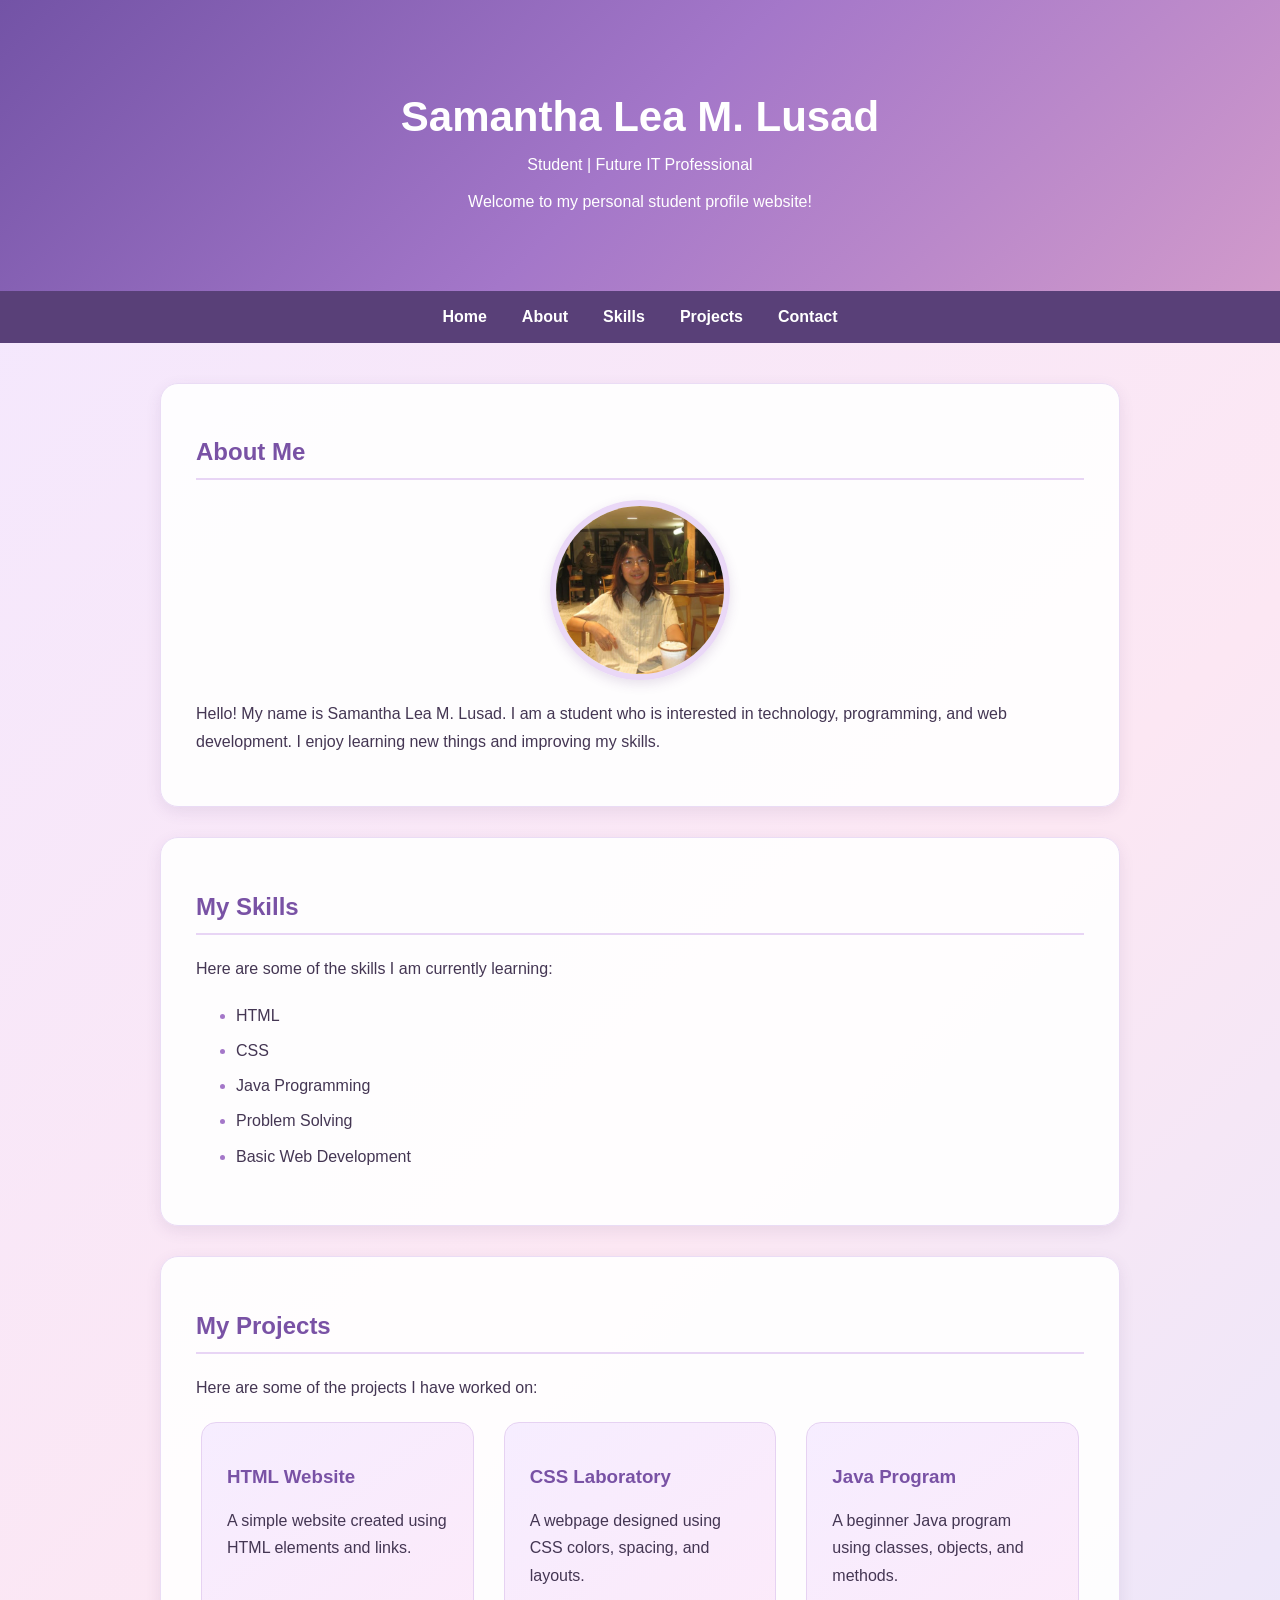
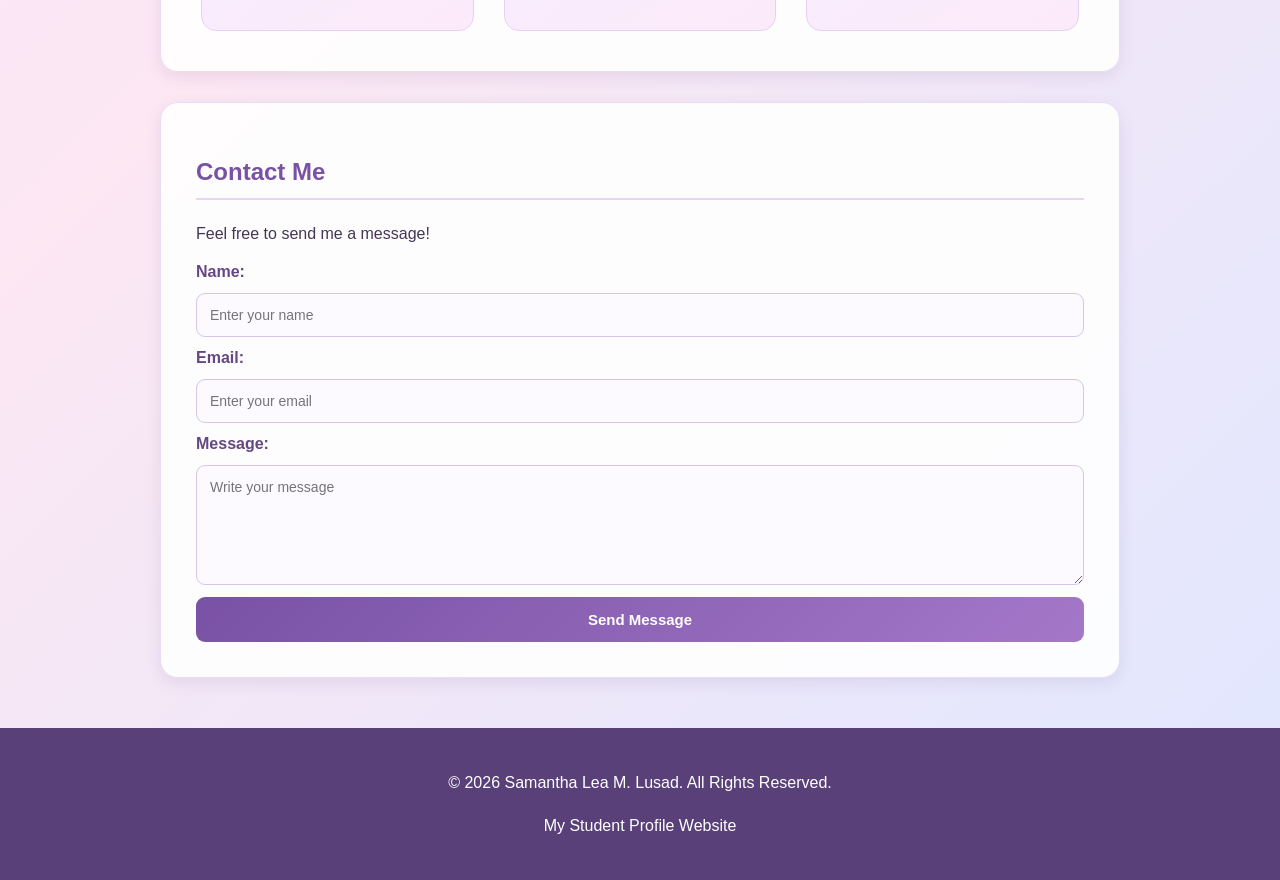
<file: css-laboratory/student-profile/index.html>
<!DOCTYPE html>
<html>
<head>
    <title>My Student Profile</title>
    <link rel="stylesheet" href="style.css">
</head>
<body>

    <header id="home">
        <h1>Samantha Lea M. Lusad</h1>
        <p>Student | Future IT Professional</p>
        <p>Welcome to my personal student profile website!</p>
    </header>

    <nav>
        <ul>
            <li><a href="#home">Home</a></li>
            <li><a href="#about">About</a></li>
            <li><a href="#skills">Skills</a></li>
            <li><a href="#projects">Projects</a></li>
            <li><a href="#contact">Contact</a></li>
        </ul>
    </nav>

    <main>

        <section id="about">
            <h2>About Me</h2>
            <img src="images/profile.jpg" alt="Portrait of me" class="profile-image">
            <p>Hello! My name is Samantha Lea M. Lusad. I am a student who is interested in technology, programming, and web development. I enjoy learning new things and improving my skills.</p>
        </section>

        <section id="skills">
            <h2>My Skills</h2>
            <p>Here are some of the skills I am currently learning:</p>
            <ul>
                <li>HTML</li>
                <li>CSS</li>
                <li>Java Programming</li>
                <li>Problem Solving</li>
                <li>Basic Web Development</li>
            </ul>
        </section>

        <section id="projects">
            <h2>My Projects</h2>
            <p>Here are some of the projects I have worked on:</p>

            <div class="card-container">

                <div class="card">
                    <h3>HTML Website</h3>
                    <p>A simple website created using HTML elements and links.</p>
                </div>

                <div class="card">
                    <h3>CSS Laboratory</h3>
                    <p>A webpage designed using CSS colors, spacing, and layouts.</p>
                </div>

                <div class="card">
                    <h3>Java Program</h3>
                    <p>A beginner Java program using classes, objects, and methods.</p>
                </div>

            </div>
        </section>

        <section id="contact">
            <h2>Contact Me</h2>
            <p>Feel free to send me a message!</p>

            <form>
                <label for="name">Name:</label>
                <input type="text" id="name" name="name" placeholder="Enter your name">

                <label for="email">Email:</label>
                <input type="email" id="email" name="email" placeholder="Enter your email">

                <label for="message">Message:</label>
                <textarea id="message" name="message" placeholder="Write your message"></textarea>

                <button type="submit">Send Message</button>
            </form>
        </section>

    </main>

    <footer>
        <p>&copy; 2026 Samantha Lea M. Lusad. All Rights Reserved.</p>
        <p>My Student Profile Website</p>
    </footer>

</body>
</html>
</file>
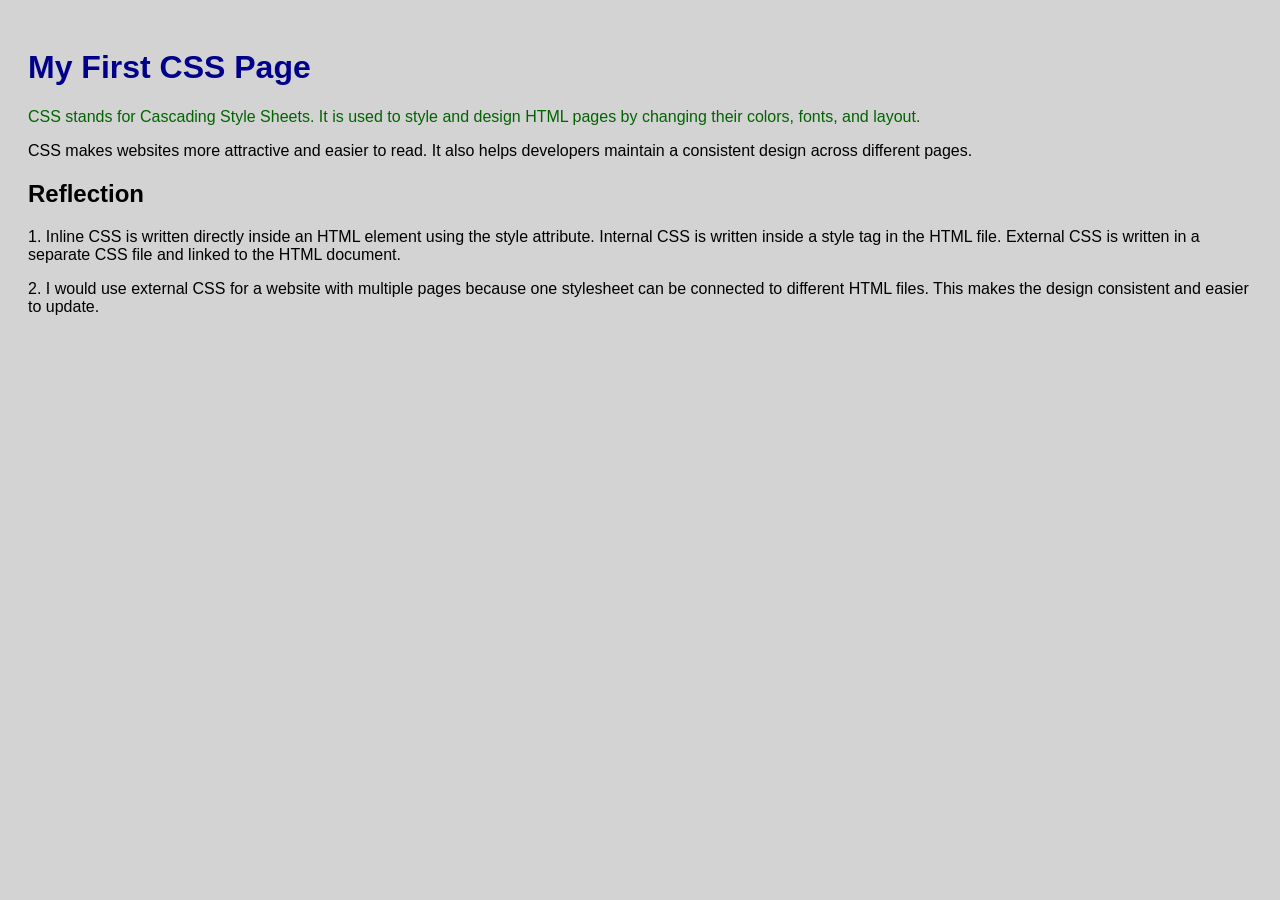
<file: css-laboratory/Laboratory1/lab1.html>
<!DOCTYPE html>
<html>
<head>
    <title>My First CSS Page</title>
    <link rel="stylesheet" href="style.css">

    <style>
        h1 {
            color: darkblue;
        }
    </style>
</head>
<body>

    <h1>My First CSS Page</h1>

    <p style="font-size: 16px; color: darkgreen;">
        CSS stands for Cascading Style Sheets. It is used to style
        and design HTML pages by changing their colors, fonts, and layout.
    </p>

    <p>
        CSS makes websites more attractive and easier to read.
        It also helps developers maintain a consistent design
        across different pages.
    </p>

    <h2>Reflection</h2>

    <p>
        1. Inline CSS is written directly inside an HTML element
        using the style attribute. Internal CSS is written inside
        a style tag in the HTML file. External CSS is written in
        a separate CSS file and linked to the HTML document.
    </p>

    <p>
        2. I would use external CSS for a website with multiple
        pages because one stylesheet can be connected to different
        HTML files. This makes the design consistent and easier
        to update.
    </p>

</body>
</html>
</file>
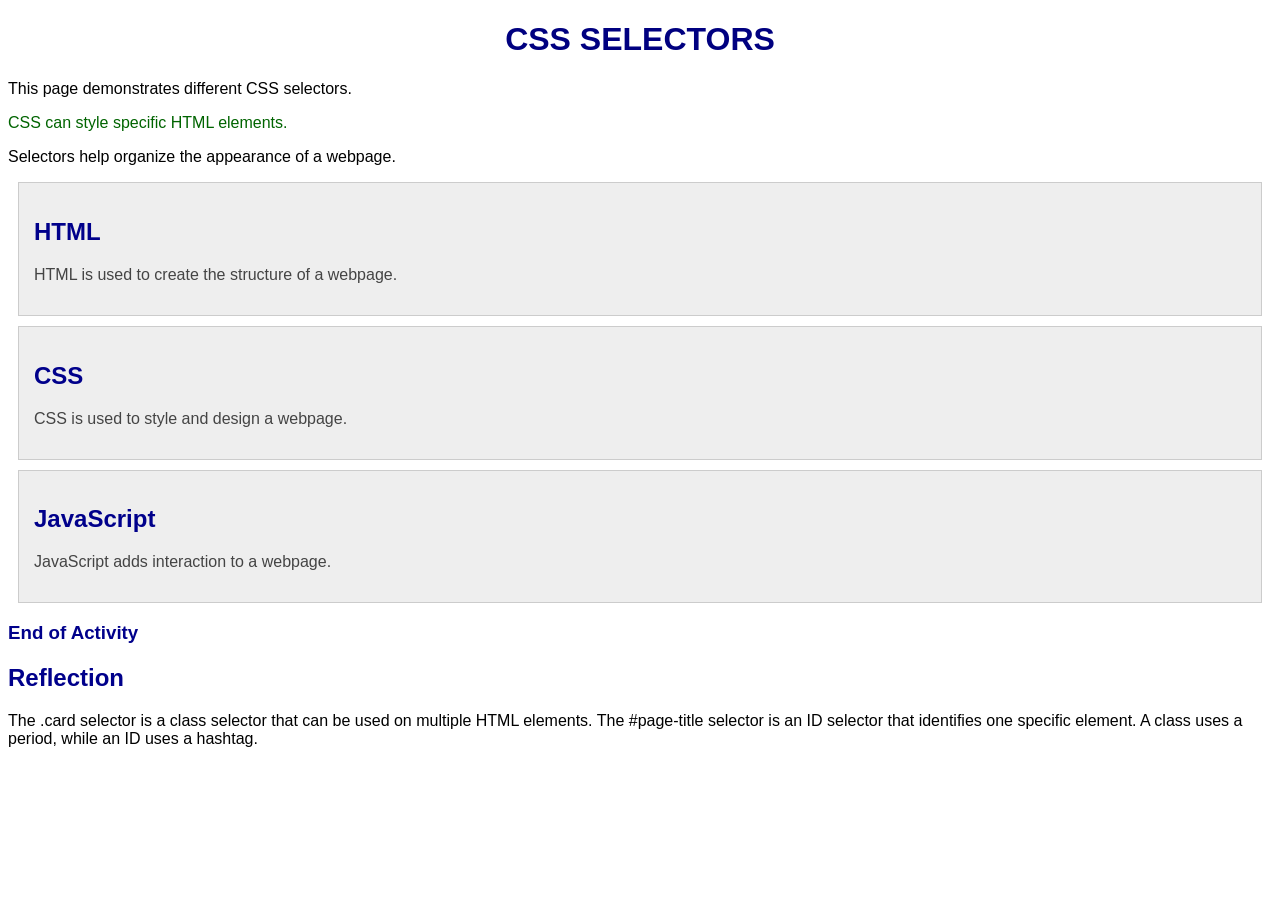
<file: css-laboratory/Laboratory2/lab2.html>
<!DOCTYPE html>
<html>
<head>
    <title>CSS Selectors</title>
    <link rel="stylesheet" href="style.css">
</head>
<body>

    <h1 id="page-title">CSS Selectors</h1>

    <p>This page demonstrates different CSS selectors.</p>

    <p class="special">CSS can style specific HTML elements.</p>

    <p>Selectors help organize the appearance of a webpage.</p>

    <div class="card">
        <h2>HTML</h2>
        <p>HTML is used to create the structure of a webpage.</p>
    </div>

    <div class="card">
        <h2>CSS</h2>
        <p>CSS is used to style and design a webpage.</p>
    </div>

    <div class="card">
        <h2>JavaScript</h2>
        <p>JavaScript adds interaction to a webpage.</p>
    </div>

    <h3>End of Activity</h3>

    <h2>Reflection</h2>

    <p>
        The .card selector is a class selector that can be used
        on multiple HTML elements. The #page-title selector is
        an ID selector that identifies one specific element.
        A class uses a period, while an ID uses a hashtag.
    </p>

</body>
</html>
</file>
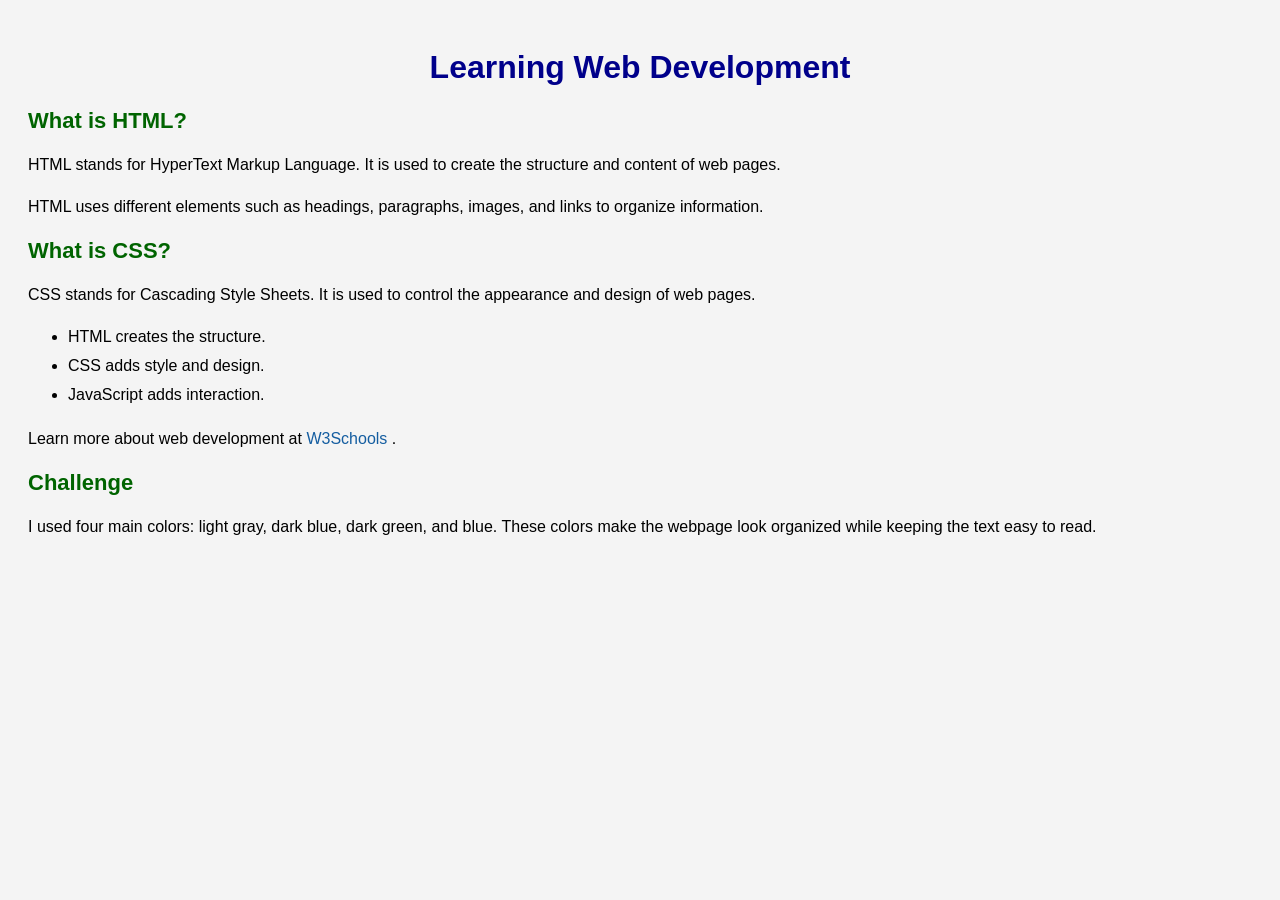
<file: css-laboratory/Laboratory3/lab3.html>
<!DOCTYPE html>
<html>
<head>
    <title>Styling Text, Colors, and Backgrounds</title>
    <link rel="stylesheet" href="style.css">
</head>
<body>

    <h1>Learning Web Development</h1>

    <h2>What is HTML?</h2>

    <p>
        HTML stands for HyperText Markup Language. It is used to
        create the structure and content of web pages.
    </p>

    <p>
        HTML uses different elements such as headings, paragraphs,
        images, and links to organize information.
    </p>

    <h2>What is CSS?</h2>

    <p>
        CSS stands for Cascading Style Sheets. It is used to
        control the appearance and design of web pages.
    </p>

    <ul>
        <li>HTML creates the structure.</li>
        <li>CSS adds style and design.</li>
        <li>JavaScript adds interaction.</li>
    </ul>

    <p>
        Learn more about web development at
        <a href="https://www.w3schools.com/" target="_blank">
            W3Schools
        </a>.
    </p>

    <h2>Challenge</h2>

    <p>
        I used four main colors: light gray, dark blue,
        dark green, and blue. These colors make the webpage
        look organized while keeping the text easy to read.
    </p>

</body>
</html>
</file>
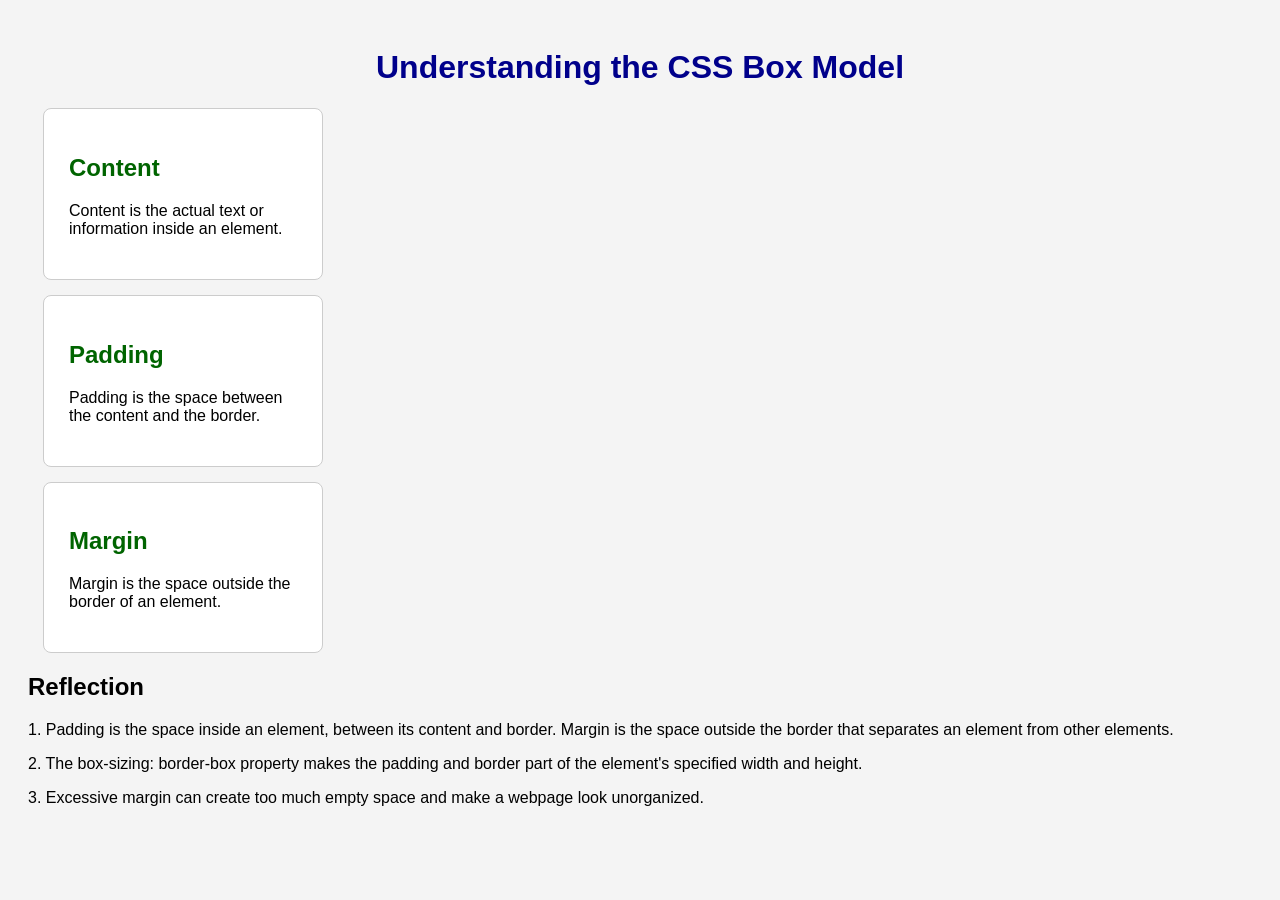
<file: css-laboratory/Laboratory4/lab4.html>
<!DOCTYPE html>
<html>
<head>
    <title>CSS Box Model</title>
    <link rel="stylesheet" href="style.css">
</head>
<body>

    <h1>Understanding the CSS Box Model</h1>

    <div class="card">
        <h2>Content</h2>
        <p>Content is the actual text or information inside an element.</p>
    </div>

    <div class="card">
        <h2>Padding</h2>
        <p>Padding is the space between the content and the border.</p>
    </div>

    <div class="card">
        <h2>Margin</h2>
        <p>Margin is the space outside the border of an element.</p>
    </div>

    <h2>Reflection</h2>

    <p>
        1. Padding is the space inside an element, between
        its content and border. Margin is the space outside
        the border that separates an element from other elements.
    </p>

    <p>
        2. The box-sizing: border-box property makes the padding
        and border part of the element's specified width and height.
    </p>

    <p>
        3. Excessive margin can create too much empty space
        and make a webpage look unorganized.
    </p>

</body>
</html>
</file>
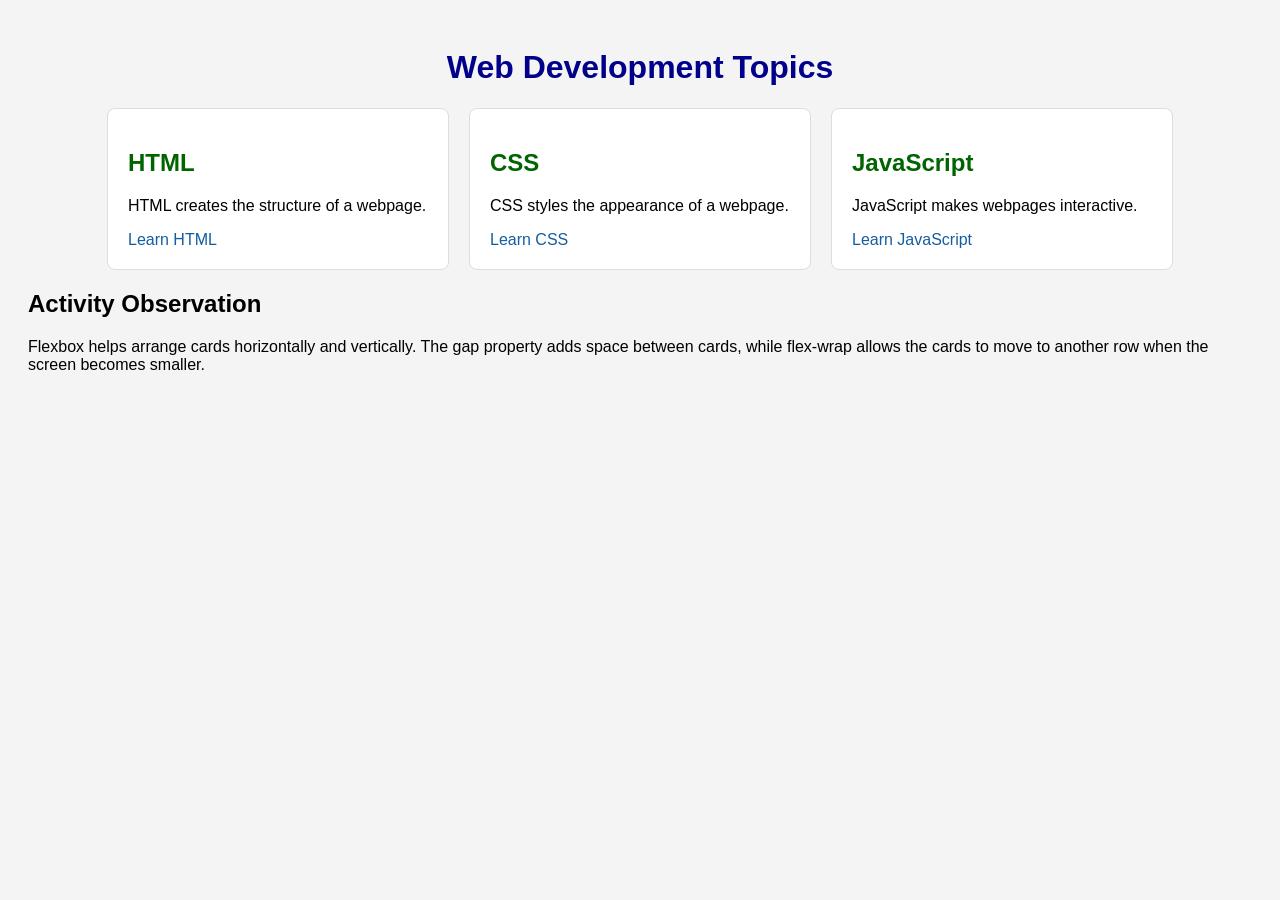
<file: css-laboratory/Laboratory5/lab5.html>
<!DOCTYPE html>
<html>
<head>
    <title>CSS Flexbox Layout</title>
    <link rel="stylesheet" href="style.css">
</head>
<body>

    <h1>Web Development Topics</h1>

    <div class="card-container">

        <div class="card">
            <h2>HTML</h2>
            <p>HTML creates the structure of a webpage.</p>
            <a href="https://www.w3schools.com/html/">
                Learn HTML
            </a>
        </div>

        <div class="card">
            <h2>CSS</h2>
            <p>CSS styles the appearance of a webpage.</p>
            <a href="https://www.w3schools.com/css/">
                Learn CSS
            </a>
        </div>

        <div class="card">
            <h2>JavaScript</h2>
            <p>JavaScript makes webpages interactive.</p>
            <a href="https://www.w3schools.com/js/">
                Learn JavaScript
            </a>
        </div>

    </div>

    <h2>Activity Observation</h2>

    <p>
        Flexbox helps arrange cards horizontally and vertically.
        The gap property adds space between cards, while
        flex-wrap allows the cards to move to another row
        when the screen becomes smaller.
    </p>

</body>
</html>
</file>
<file: css-laboratory/student-profile/style.css>
* {
    box-sizing: border-box;
}

html {
    scroll-behavior: smooth;
}

body {
    font-family: Arial, sans-serif;
    background: linear-gradient(135deg, #f3e8ff, #fce7f3, #e0e7ff);
    color: #443653;
    margin: 0;
}

/* Header */
header {
    background: linear-gradient(135deg, #7353a6, #a477c9, #d19acb);
    color: white;
    text-align: center;
    padding: 65px 20px;
}

header h1 {
    font-size: 42px;
    margin-bottom: 10px;
}

header p {
    font-size: 16px;
    margin: 10px;
}

/* Navigation */
nav {
    background-color: #594078;
    padding: 17px;
}

nav ul {
    display: flex;
    justify-content: center;
    flex-wrap: wrap;
    gap: 35px;
    list-style-type: none;
    margin: 0;
    padding: 0;
}

nav a {
    color: white;
    text-decoration: none;
    font-weight: bold;
    transition: color 0.3s;
}

nav a:hover {
    color: #f9c8e5;
}

/* Main content */
main {
    max-width: 1000px;
    margin: 40px auto;
    padding: 0 20px;
}

/* Sections */
section {
    background-color: rgba(255, 255, 255, 0.9);
    margin: 30px 0;
    padding: 35px;
    border-radius: 18px;
    border: 1px solid #eadcf5;
    box-shadow: 0 5px 15px rgba(91, 57, 120, 0.10);
    transition: transform 0.3s, box-shadow 0.3s;
}

section:hover {
    transform: translateY(-4px);
    box-shadow: 0 9px 20px rgba(91, 57, 120, 0.16);
}

h2 {
    color: #7952a5;
    border-bottom: 2px solid #e8d5f5;
    padding-bottom: 12px;
}

p {
    line-height: 1.7;
}

/* Profile image */
.profile-image {
    width: 180px;
    height: 180px;
    object-fit: cover;
    border-radius: 50%;
    display: block;
    margin: 20px auto;
    border: 6px solid #ead8f7;
    box-shadow: 0 4px 12px rgba(91, 57, 120, 0.15);
}

/* Skills */
#skills li {
    line-height: 2.2;
}

#skills li::marker {
    color: #a477c9;
}

/* Project cards */
.card-container {
    display: flex;
    justify-content: center;
    gap: 20px;
    flex-wrap: wrap;
}

.card {
    background: linear-gradient(145deg, #f6edff, #fceafa);
    flex: 1 1 220px;
    padding: 25px;
    margin: 5px;
    border-radius: 15px;
    border: 1px solid #e6d2f2;
    transition: transform 0.3s, box-shadow 0.3s;
}

.card h3 {
    color: #7952a5;
}

.card:hover {
    transform: translateY(-9px);
    box-shadow: 0 9px 18px rgba(91, 57, 120, 0.18);
}

/* Contact form */
form {
    display: flex;
    flex-direction: column;
    gap: 12px;
}

label {
    font-weight: bold;
    color: #654783;
}

input, textarea {
    width: 100%;
    padding: 13px;
    border: 1px solid #d9c5e8;
    border-radius: 9px;
    font-family: Arial, sans-serif;
    font-size: 14px;
    background-color: #fcf9ff;
}

input:focus, textarea:focus {
    outline: none;
    border: 2px solid #a477c9;
}

textarea {
    height: 120px;
    resize: vertical;
}

/* Button */
button {
    background: linear-gradient(135deg, #7952a5, #a477c9);
    color: white;
    padding: 14px;
    border: none;
    border-radius: 9px;
    font-size: 15px;
    font-weight: bold;
    cursor: pointer;
    transition: transform 0.3s, box-shadow 0.3s;
}

button:hover {
    transform: scale(1.04);
    box-shadow: 0 5px 12px rgba(91, 57, 120, 0.25);
}

/* Footer */
footer {
    background-color: #594078;
    color: white;
    text-align: center;
    padding: 25px;
    margin-top: 50px;
}

/* Mobile layout */
@media screen and (max-width: 600px) {

    nav ul {
        flex-direction: column;
        align-items: center;
        gap: 18px;
    }

    header h1 {
        font-size: 30px;
    }

    section {
        padding: 22px;
    }

    .card-container {
        flex-direction: column;
    }
}
</file>
<file: css-laboratory/Laboratory1/style.css>
body {
    background-color: lightgray;
    font-family: Arial, sans-serif;
    padding: 20px;
}

p {
    font-size: 16px;
}
</file>
<file: css-laboratory/Laboratory2/style.css>
body {
    font-family: Arial, sans-serif;
}

h1 {
    color: navy;
    text-transform: uppercase;
}

#page-title {
    text-align: center;
}

.card {
    background-color: #eeeeee;
    padding: 15px;
    margin: 10px;
    border: 1px solid #cccccc;
}

.card p {
    color: #444444;
}

.special {
    color: darkgreen;
}

h2, h3 {
    color: darkblue;
}
</file>
<file: css-laboratory/Laboratory3/style.css>
body {
    background-color: #f4f4f4;
    font-family: Arial, sans-serif;
    padding: 20px;
}

h1 {
    font-size: 32px;
    color: darkblue;
    text-align: center;
}

h2 {
    font-size: 22px;
    color: darkgreen;
}

p {
    font-size: 16px;
    line-height: 1.6;
}

ul {
    line-height: 1.8;
}

a {
    color: #145da0;
    text-decoration: none;
}

a:hover {
    text-decoration: underline;
}
</file>
<file: css-laboratory/Laboratory4/style.css>
* {
    box-sizing: border-box;
}

body {
    font-family: Arial, sans-serif;
    background-color: #f4f4f4;
    padding: 20px;
}

h1 {
    color: darkblue;
    text-align: center;
}

.card {
    width: 280px;
    padding: 25px;
    margin: 15px;
    border: 1px solid #cccccc;
    border-radius: 8px;
    background-color: white;
}

.card h2 {
    color: darkgreen;
}
</file>
<file: css-laboratory/Laboratory5/style.css>
body {
    font-family: Arial, sans-serif;
    background-color: #f4f4f4;
    padding: 20px;
}

h1 {
    color: darkblue;
    text-align: center;
}

.card-container {
    display: flex;
    justify-content: center;
    align-items: stretch;
    gap: 20px;
    flex-wrap: wrap;
}

.card {
    flex: 1 1 220px;
    max-width: 300px;
    padding: 20px;
    background-color: white;
    border: 1px solid #dddddd;
    border-radius: 8px;
}

.card h2 {
    color: darkgreen;
}

.card a {
    color: #145da0;
    text-decoration: none;
}

.card a:hover {
    text-decoration: underline;
}
</file>
